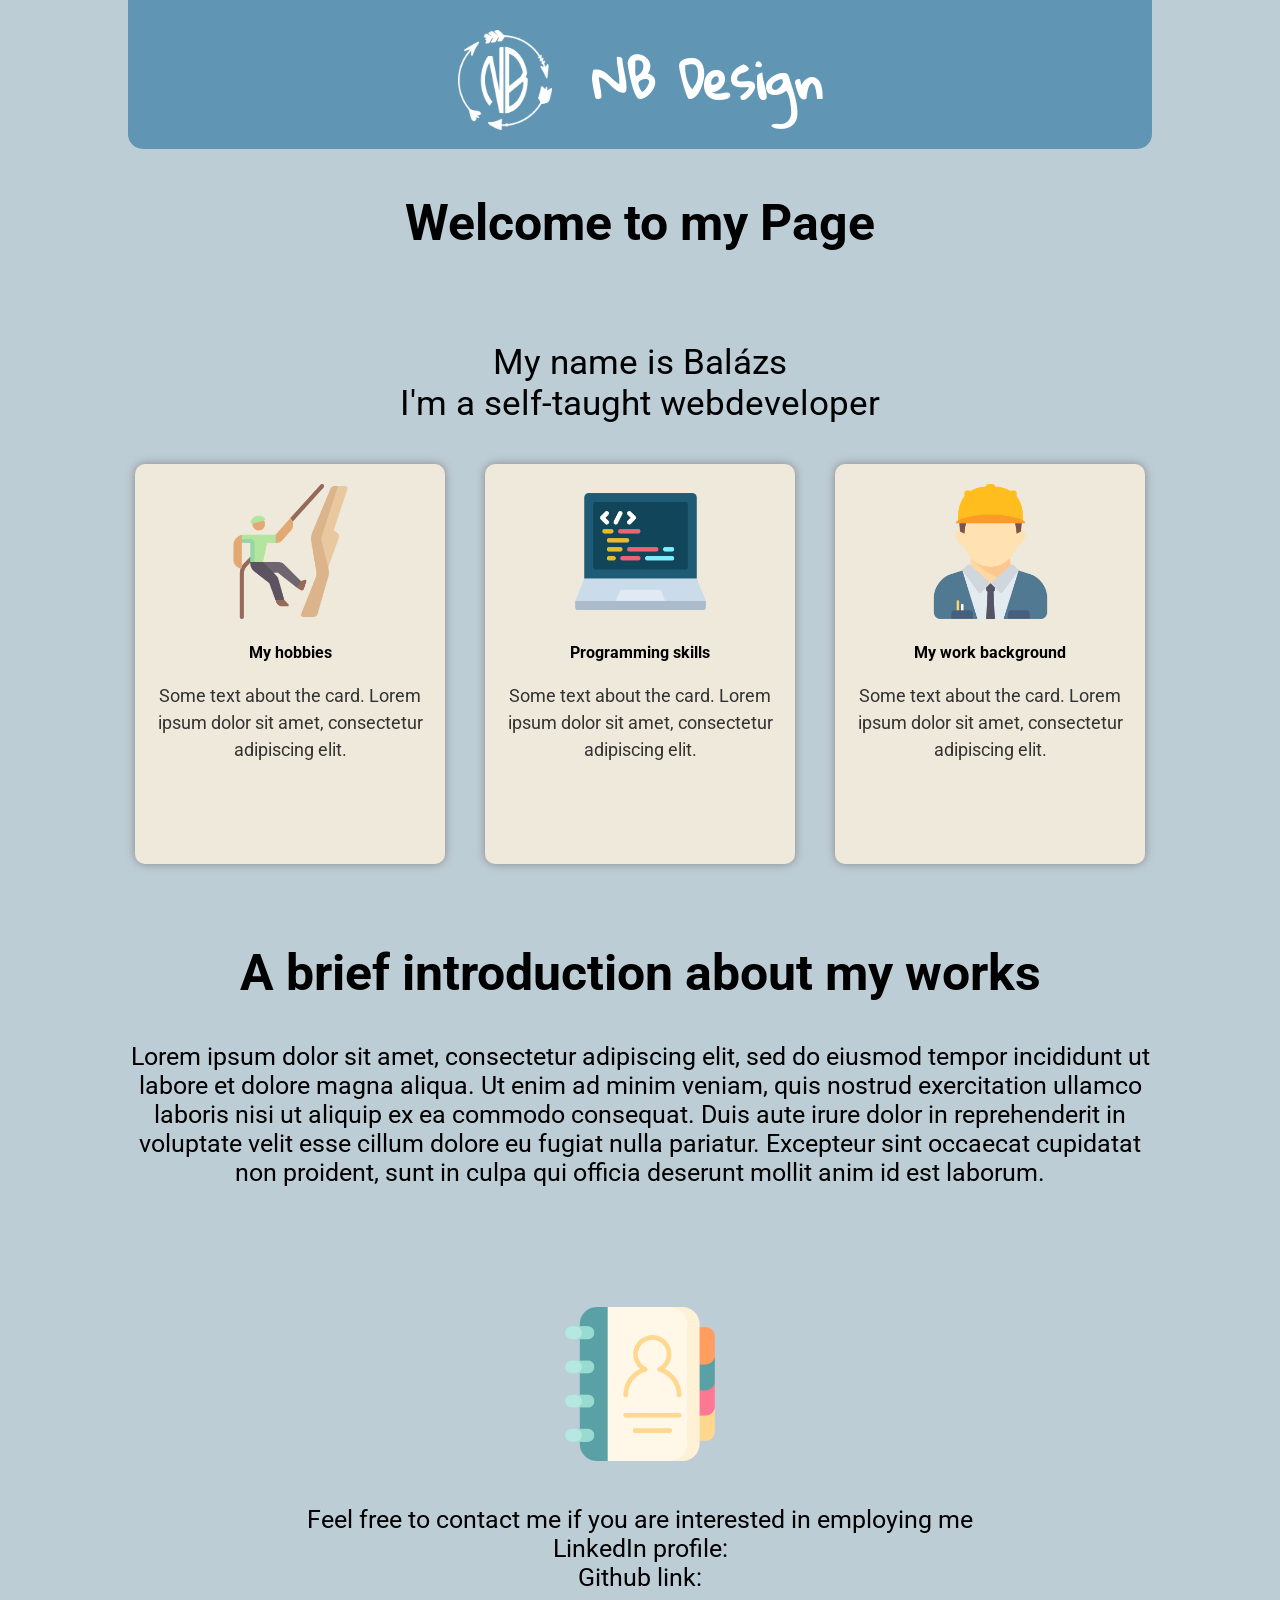
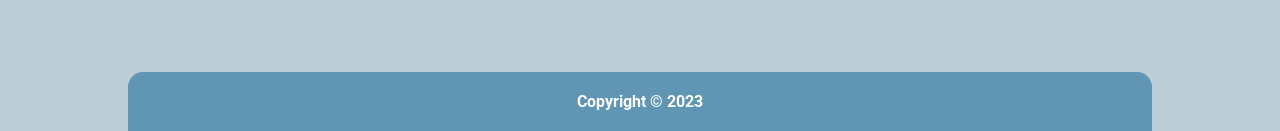
<file: index.html>
<!-- Page structure-->
<!DOCTYPE html>
<html>
  <head>
    <meta charset="UTF-8" />
    <meta http-equiv="X-UA-Compatible" content="IE=edge" />
    <meta name="viewport" content="width=device-width, initial-scale=1.0" />
    <link rel="preconnect" href="https://fonts.googleapis.com" />
    <link rel="preconnect" href="https://fonts.gstatic.com" crossorigin />
    <link href="https://fonts.googleapis.com/css2?family=Gloria+Hallelujah&family=Roboto&display=swap" rel="stylesheet" />
    <link rel="stylesheet" href="webpagestyle.css" />
    <script type="text/javascript" src="script.js"></script>
    <title>Welcome</title>
  </head>
  <body>
    <header>
      <h1><img src="photos/monogram.png" class="monogram-logo" alt="NB Monogram" />NB Design</h1>
    </header>

    <h1>Welcome to my Page</h1>
    <p class="p-description">
      My name is Balázs<br />
      I'm a self-taught webdeveloper
    </p>

    <div class="container" name="kiscica">
      <div class="card">
        <img src="photos/climber.png" class="card-img" alt="Climbing icon" />
        <h2>My hobbies</h2>
        <p>Some text about the card. Lorem ipsum dolor sit amet, consectetur adipiscing elit.</p>
      </div>
      <div class="card">
        <img src="photos/programming.png" class="card-img" alt="Programming icon" />
        <h2>Programming skills</h2>
        <p>Some text about the card. Lorem ipsum dolor sit amet, consectetur adipiscing elit.</p>
      </div>
      <div class="card">
        <img src="photos/engineer.png" class="card-img" alt="Contact icon" />
        <h2>My work background</h2>
        <p>Some text about the card. Lorem ipsum dolor sit amet, consectetur adipiscing elit.</p>
      </div>
    </div>

    <div class="main-content">
      <h2 class="about-my-work">A brief introduction about my works</h2>
      <p class="first-rate-p">
        Lorem ipsum dolor sit amet, consectetur adipiscing elit, sed do eiusmod tempor incididunt ut labore et dolore magna aliqua. Ut enim
        ad minim veniam, quis nostrud exercitation ullamco laboris nisi ut aliquip ex ea commodo consequat. Duis aute irure dolor in
        reprehenderit in voluptate velit esse cillum dolore eu fugiat nulla pariatur. Excepteur sint occaecat cupidatat non proident, sunt
        in culpa qui officia deserunt mollit anim id est laborum.
      </p>
    </div>

    <div class="contacts">
      <img src="photos/contacts.png" class="contact-icon" alt="Contact icon" />
      <p class="first-rate-p">
        Feel free to contact me if you are interested in employing me<br />
        LinkedIn profile:<br />
        Github link:
      </p>
    </div>

    <footer>
      <p class="p-copyright">Copyright &copy; 2023</p>
    </footer>
  </body>
</html>
</file>
<file: webpagestyle.css>
body {
  background-color: #bdcdd6;
  min-height: 100vh;
  display: flex;
  flex-direction: column;
}

* {
  box-sizing: border-box;
  margin: 0;
  padding: 0;
  font-family: "Roboto", Arial, sans-serif;
}

header {
  background-color: #6096b4;
  color: white;
  padding-bottom: 20px;
  width: 80%;
  margin: auto;
  border-bottom-left-radius: 15px;
  border-bottom-right-radius: 15px;
}

header h1 {
  margin: 0;
  font-size: 50px;
  font-family: "Gloria Hallelujah", Arial, Helvetica, sans-serif;
  text-align: center;
}

.monogram-logo {
  height: 100px;
  position: relative;
  top: 30px;
  margin-right: 40px;
}

h1 {
  font-size: 50px;
  text-align: center;
  margin-top: 5vh;
  margin-bottom: 10vh;
}

.p-description {
  text-align: center;
  font-size: 35px;
}

.container {
  display: flex;
  flex-wrap: wrap;
  justify-content: center;
  align-items: center;
  padding: 20px;
}

.card {
  width: 25%;
  min-width: 300px;
  height: 25rem;
  background-color: #eee9da;
  border-radius: 10px;
  box-shadow: 0px 0px 10px #888;
  margin: 20px;
  text-align: center;
  padding: 20px;
  transition: transform 1s;
}

.card:hover {
  -webkit-transform: scale(1.2);
}

.card-img {
  width: 50%;
  object-fit: cover;
}

.card h2 {
  font-size: 1rem;
  margin: 20px 0;
}

.card p {
  font-size: 18px;
  color: #333;
  line-height: 1.5;
  margin-bottom: 20px;
}

footer {
  background-color: #6096b4;
  color: white;
  font-weight: bold;
  padding: 20px;
  text-align: center;
  width: 80%;
  margin: auto;
  border-top-right-radius: 15px;
  border-top-left-radius: 15px;
}

.main-content {
  width: 80%;
  margin: auto;
  text-align: center;
}

.about-my-work {
  font-size: 50px;
  margin-top: 40px;
  margin-bottom: 40px;
}

.first-rate-p {
  font-size: 25px;
  margin-bottom: 80px;
}

.contacts {
  width: 80%;
  margin: auto;
  text-align: center;
}

.contact-icon {
  width: 15%;
  margin: 40px;
}
</file>
